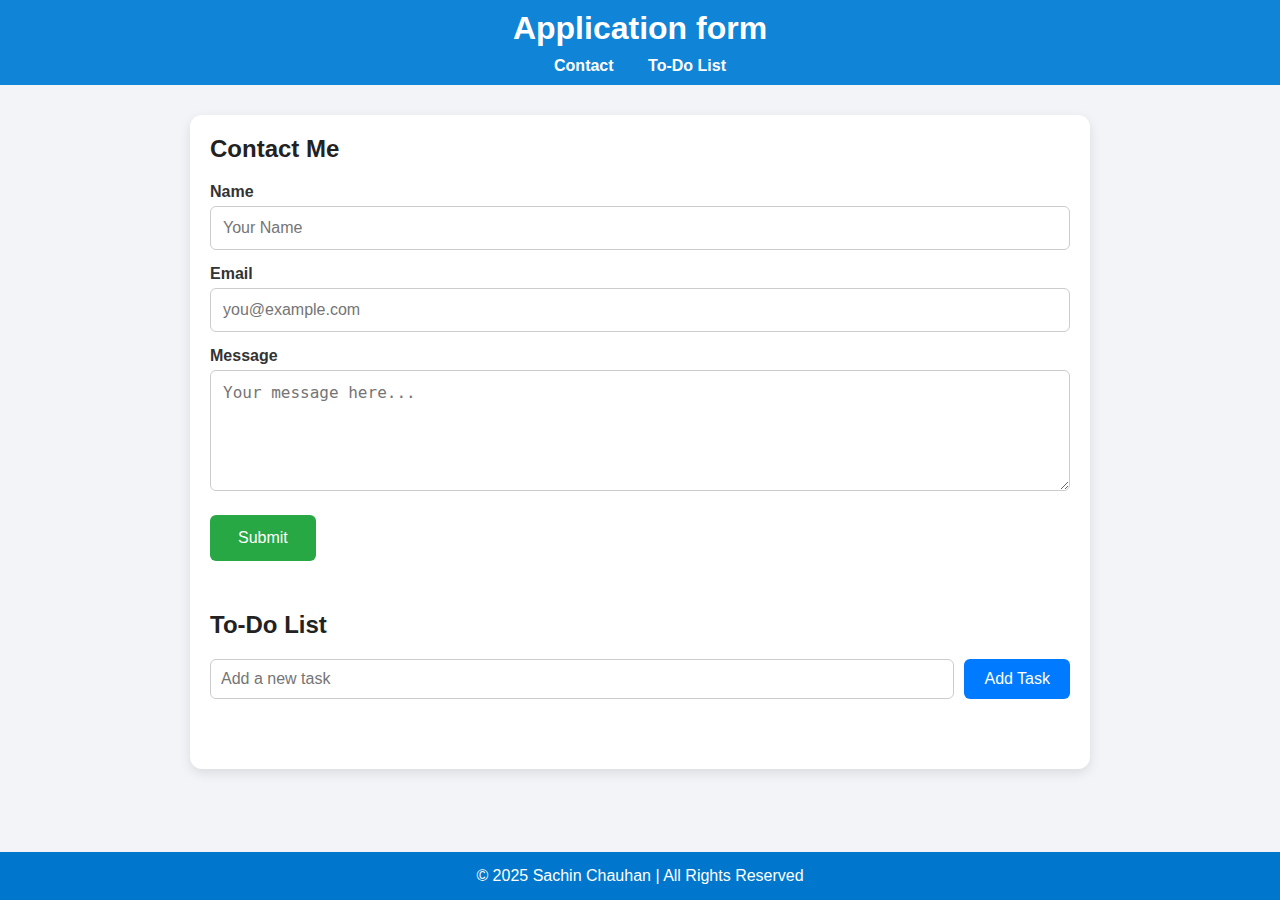
<file: project 2/index.html>
<!DOCTYPE html>
<html lang="en">
<head>
  <meta charset="UTF-8" />
  <meta name="viewport" content="width=device-width, initial-scale=1.0"/>
  <title>Project 2 - Contact & To-Do App</title>
  <link rel="stylesheet" href="style.css" />
</head>
<body>

  <header>
    <h1>Application form</h1>
    <nav>
      <a href="#contact">Contact</a>
      <a href="#todo">To-Do List</a>
    </nav>
  </header>

  <main>
    <!-- Contact Section -->
    <section id="contact">
      <h2>Contact Me</h2>
      <form id="contactForm">
        <label for="name">Name</label>
        <input type="text" id="name" placeholder="Your Name" required />

        <label for="email">Email</label>
        <input type="email" id="email" placeholder="you@example.com" required />

        <label for="message">Message</label>
        <textarea id="message" rows="5" placeholder="Your message here..." required></textarea>

        <button type="submit">Submit</button>
      </form>
    </section>

    <!-- To-Do List Section -->
    <section id="todo">
      <h2>To-Do List</h2>
      <div class="todo-input-wrapper">
        <input type="text" id="todoInput" placeholder="Add a new task" />
        <button onclick="addTask()">Add Task</button>
      </div>
      <ul id="todoList"></ul>
    </section>
  </main>

  <footer>
    <p>&copy; 2025 Sachin Chauhan | All Rights Reserved</p>
  </footer>

  <script src="script.js"></script>
</body>
</html>
</file>
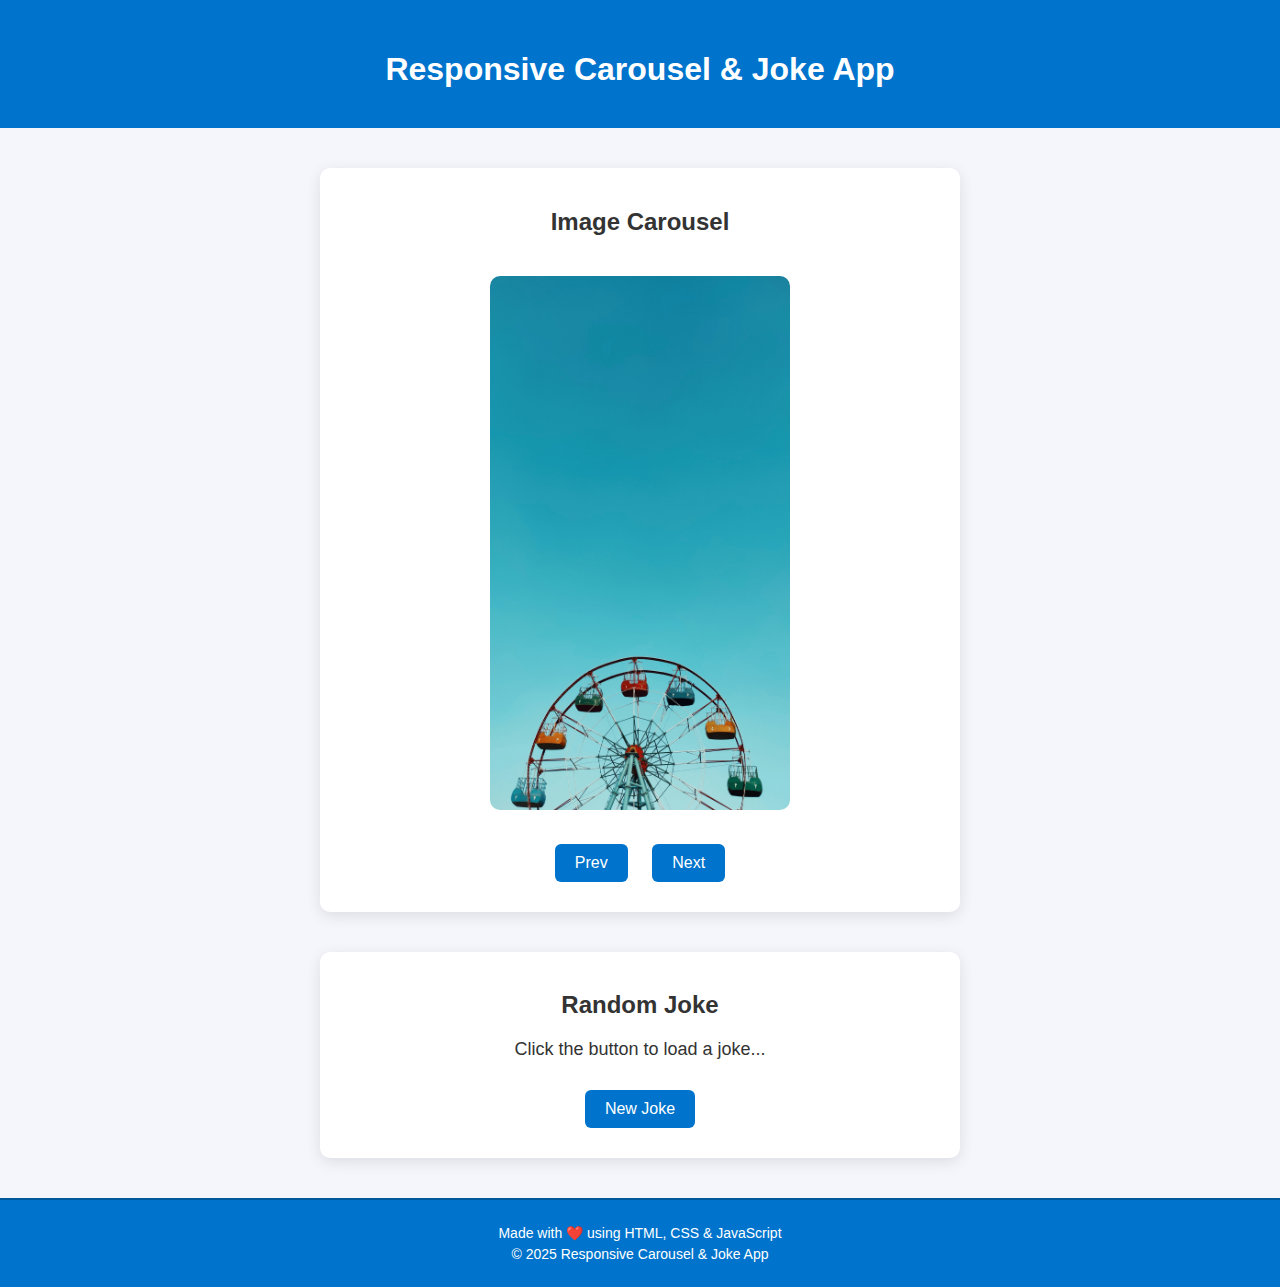
<file: project 3/index.html>
<!DOCTYPE html>
<html lang="en">
<head>
  <meta charset="UTF-8" />
  <meta name="viewport" content="width=device-width, initial-scale=1.0" />
  <title>Responsive Carousel & Joke App</title>
  <link rel="stylesheet" href="style.css" />
</head>
<body>
  <header>
    <h1>Responsive Carousel & Joke App</h1>
 </header>

  <section class="carousel-section">
    <h2>Image Carousel</h2>
    <img id="carouselImage" src="assets/image1.jpg" alt="Carousel Image" />
    <div class="carousel-buttons">
      <button onclick="prevImage()">Prev</button>
      <button onclick="nextImage()">Next</button>
    </div>
  </section>

  <section class="joke-section">
    <h2>Random Joke</h2>
    <p id="jokeText">Click the button to load a joke...</p>
    <button onclick="fetchJoke()">New Joke</button>
  </section>
  <footer>
<footer class="footer">
  <p>Made with ❤️ using HTML, CSS & JavaScript</p>
  <p>&copy; 2025 Responsive Carousel & Joke App</p>
</footer>

  </footer>

  <script src="script.js"></script>
</body>
</html>
</file>
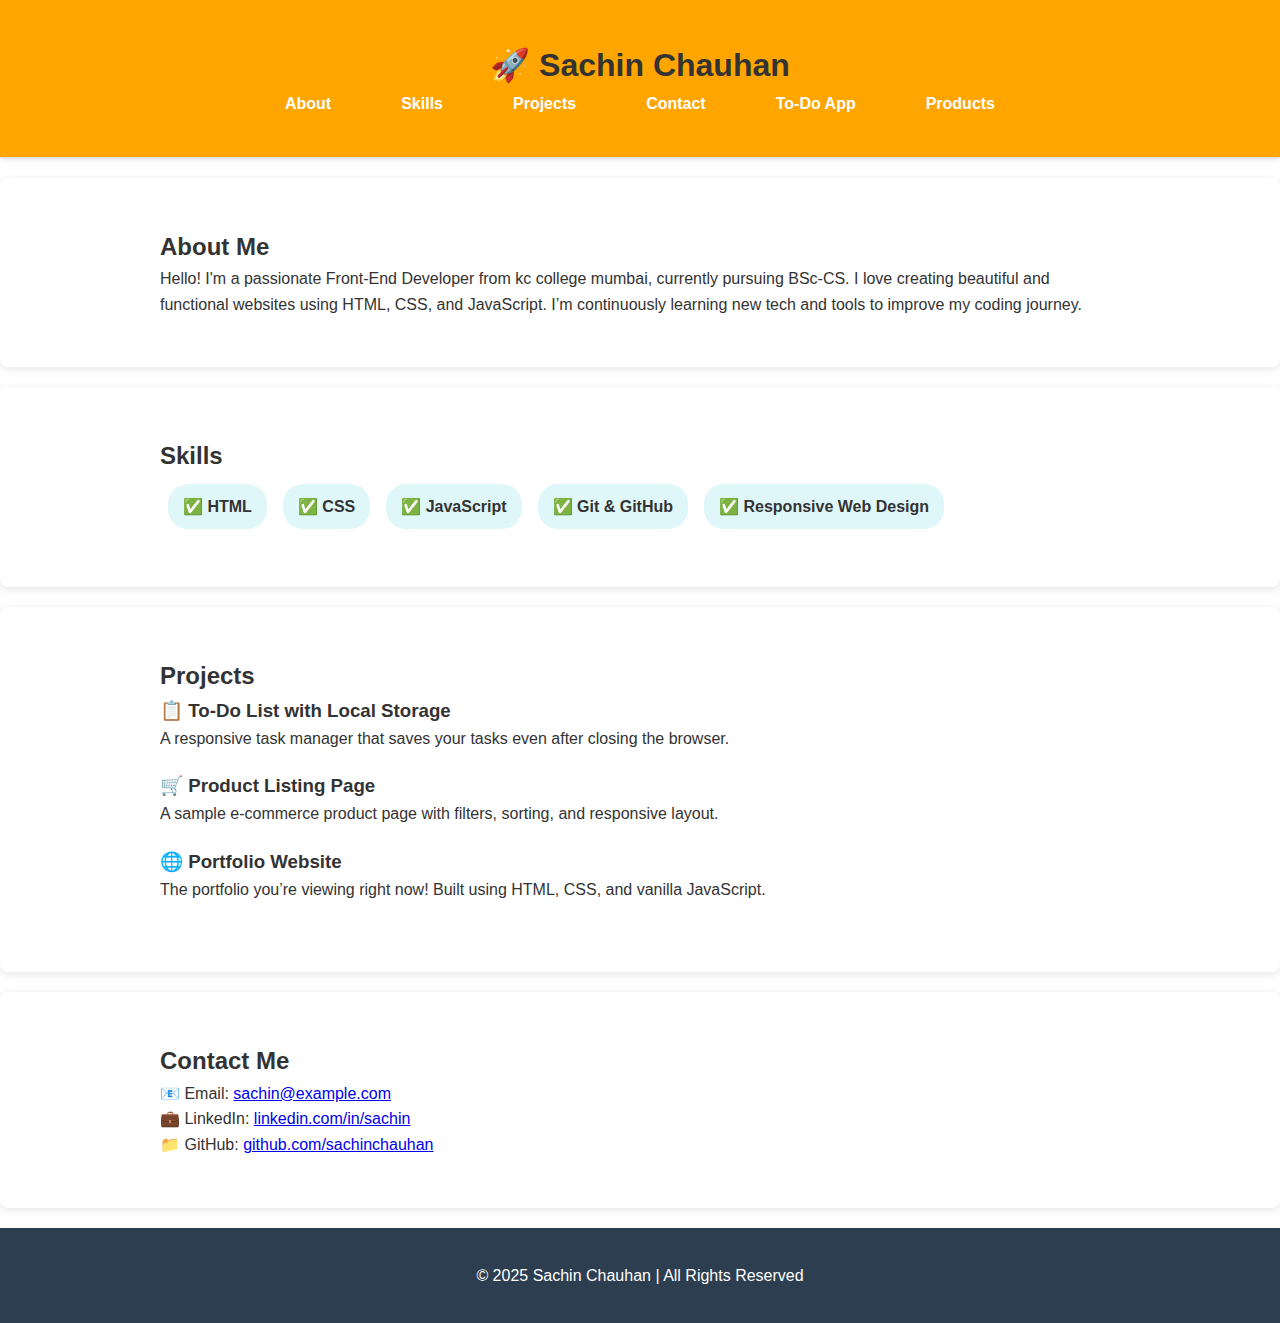
<file: projects 4/index.html>
<!DOCTYPE html>
<html lang="en">
<head>
  <meta charset="UTF-8" />
  <meta name="viewport" content="width=device-width, initial-scale=1.0"/>
  <title>My Portfolio</title>
  <link rel="stylesheet" href="style.css" />
</head>
<body>

  <header>
    <div class="container">
      <h1>🚀 Sachin Chauhan</h1>
      <nav>
        <ul>
          <li><a href="#about">About</a></li>
          <li><a href="#skills">Skills</a></li>
          <li><a href="#projects">Projects</a></li>
          <li><a href="#contact">Contact</a></li>
          <li><a href="todo.html">To-Do App</a></li>
          <li><a href="products.html">Products</a></li>
        </ul>
      </nav>
    </div>
  </header>

  <section id="about" class="section">
    <div class="container">
      <h2>About Me</h2>
      <p>Hello! I'm a passionate Front-End Developer from kc college mumbai, currently pursuing BSc-CS. I love creating beautiful and functional websites using HTML, CSS, and JavaScript. I’m continuously learning new tech and tools to improve my coding journey.</p>
    </div>
  </section>

  <section id="skills" class="section">
    <div class="container">
      <h2>Skills</h2>
      <ul class="skills-list">
        <li>✅ HTML</li>
        <li>✅ CSS</li>
        <li>✅ JavaScript </li>
        <li>✅ Git & GitHub</li>
        <li>✅ Responsive Web Design</li>
      </ul>
    </div>
  </section>

  <section id="projects" class="section">
    <div class="container">
      <h2>Projects</h2>
      <div class="project">
        <h3>📋 To-Do List with Local Storage</h3>
        <p>A responsive task manager that saves your tasks even after closing the browser.</p>
      </div>
      <div class="project">
        <h3>🛒 Product Listing Page</h3>
        <p>A sample e-commerce product page with filters, sorting, and responsive layout.</p>
      </div>
      <div class="project">
        <h3>🌐 Portfolio Website</h3>
        <p>The portfolio you’re viewing right now! Built using HTML, CSS, and vanilla JavaScript.</p>
      </div>
    </div>
  </section>

  <section id="contact" class="section">
    <div class="container">
      <h2>Contact Me</h2>
      <p>📧 Email: <a href="mailto:sachin@example.com">sachin@example.com</a></p>
      <p>💼 LinkedIn: <a href="https://linkedin.com/in/sachin" target="_blank">linkedin.com/in/sachin</a></p>
      <p>📁 GitHub: <a href="https://github.com/sachinchauhan" target="_blank">github.com/sachinchauhan</a></p>
    </div>
  </section>

  <footer>
    <div class="container">
      <p>© 2025 Sachin Chauhan | All Rights Reserved</p>
    </div>
  </footer>

  <script src="script.js"></script>
</body>
</html>
</file>
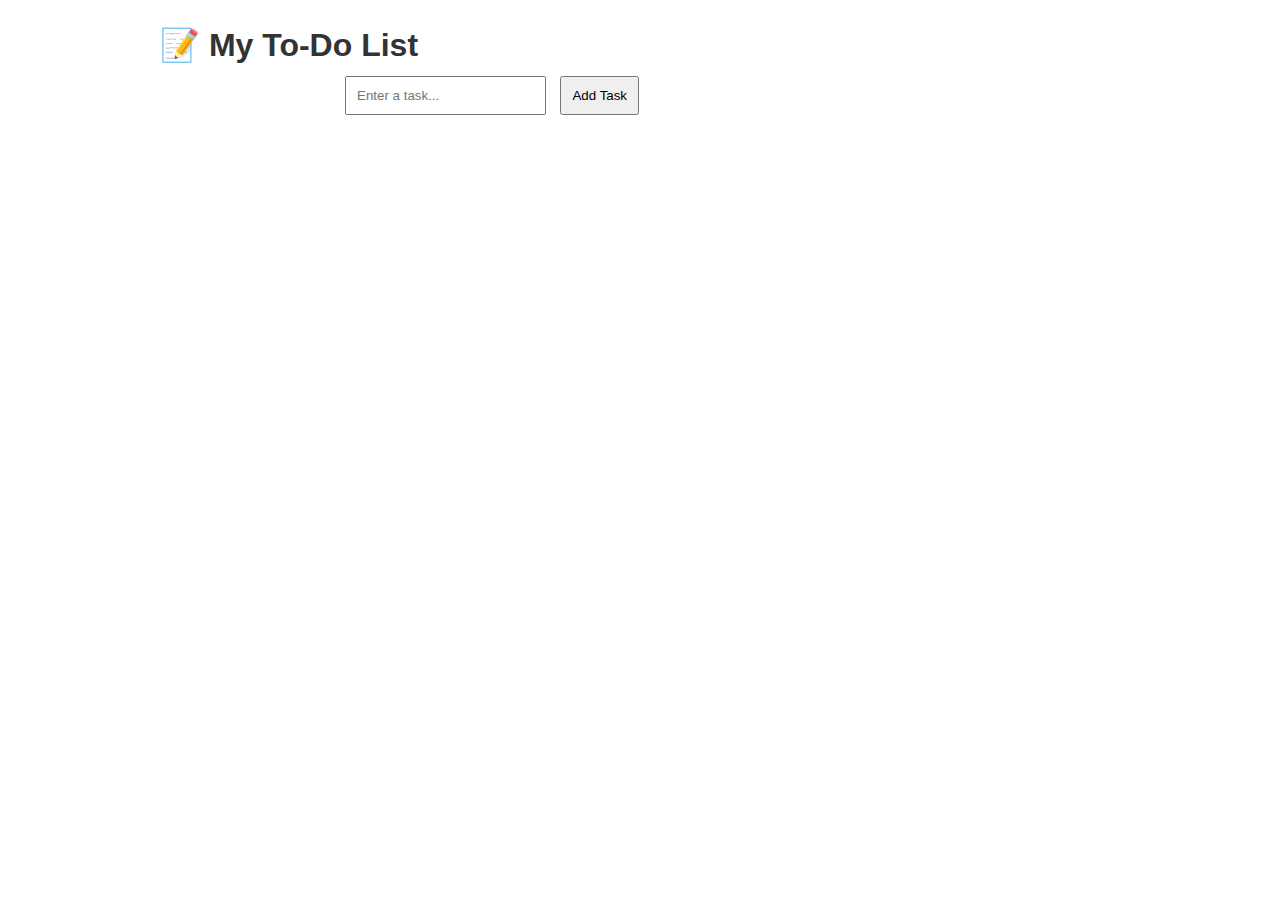
<file: projects 4/Todo.html>
<!DOCTYPE html>
<html lang="en">
<head>
  <meta charset="UTF-8" />
  <meta name="viewport" content="width=device-width, initial-scale=1.0" />
  <title>To-Do App</title>
  <link rel="stylesheet" href="style.css" />
  <style>
    .todo-container {
      max-width: 600px;
      margin: auto;
    }
    .todo-container input,
    .todo-container button {
      padding: 10px;
      margin: 5px;
    }
    .todo-item {
      background: #e0f7fa;
      padding: 10px;
      margin: 5px 0;
      display: flex;
      justify-content: space-between;
      border-radius: 5px;
    }
  </style>
</head>
<body>
  <div class="container">
    <h1>📝 My To-Do List</h1>
    <div class="todo-container">
      <input type="text" id="taskInput" placeholder="Enter a task..." />
      <button onclick="addTask()">Add Task</button>
      <ul id="taskList"></ul>
    </div>
  </div>
  <script>
    const taskInput = document.getElementById('taskInput');
    const taskList = document.getElementById('taskList');

    function loadTasks() {
      const tasks = JSON.parse(localStorage.getItem('tasks')) || [];
      taskList.innerHTML = '';
      tasks.forEach((task, index) => {
        const li = document.createElement('li');
        li.className = 'todo-item';
        li.innerHTML = `${task} <button onclick="removeTask(${index})">❌</button>`;
        taskList.appendChild(li);
      });
    }

    function addTask() {
      const task = taskInput.value.trim();
      if (task === '') return;
      const tasks = JSON.parse(localStorage.getItem('tasks')) || [];
      tasks.push(task);
      localStorage.setItem('tasks', JSON.stringify(tasks));
      taskInput.value = '';
      loadTasks();
    }

    function removeTask(index) {
      const tasks = JSON.parse(localStorage.getItem('tasks'));
      tasks.splice(index, 1);
      localStorage.setItem('tasks', JSON.stringify(tasks));
      loadTasks();
    }

    window.onload = loadTasks;
  </script>
</body>
</html>
</file>
<file: project 3/style.css>
body {
  font-family: 'Segoe UI', Tahoma, Geneva, Verdana, sans-serif;
  margin: 0;
  padding: 0;
  background-color: #f5f5fc;
  color: #333;
  text-align: center;
}

header {
  background-color: #0074cc;
  color: white;
  padding: 30px 20px;
}

h1 {
  margin-bottom: 10px;
}

section {
  margin: 40px auto;
  max-width: 600px;
  padding: 20px;
  background: white;
  border-radius: 10px;
  box-shadow: 0 4px 15px rgba(0,0,0,0.1);
}

img {
  width: 100%;
  max-width: 300px;
  height: auto;
  border-radius: 10px;
  margin: 20px 0;
}

.carousel-buttons button,
.joke-section button {
  padding: 10px 20px;
  margin: 10px;
  background-color: #0074cc;
  color: white;
  border: none;
  border-radius: 6px;
  cursor: pointer;
  font-size: 16px;
}

.carousel-buttons button:hover,
.joke-section button:hover {
  background-color: #005da0;
}

#jokeText {
  font-size: 18px;
  margin: 20px 0;
}
.footer {
  background-color: #0074cc;
  color: white;
  padding: 20px;
  margin-top: 40px;
  text-align: center;
  font-size: 14px;
  border-top: 2px solid #005a99;
}

.footer p {
  margin: 5px;
}
</file>
<file: projects 4/style.css>
* {
  margin: 0;
  padding: 0;
  box-sizing: border-box;
}

body {
  font-family: "Segoe UI", sans-serif;
  line-height: 1.6;
  background-color: #f4f4f4;
  color: #333;
}

.container {
  max-width: 1000px;
  margin: auto;
  padding: 20px;
}

header {
  background-color: #2c3e50;
  color: white;
  padding: 20px 0;
}

header h1 {
  text-align: center;
  margin-bottom: 10px;
}

nav ul {
  list-style: none;
  display: flex;
  justify-content: center;
  flex-wrap: wrap;
}

nav ul li {
  margin: 0 15px;
}

nav ul li a {
  color: #fff;
  text-decoration: none;
  font-weight: bold;
}

nav ul li a:hover {
  text-decoration: underline;
}

.section {
  background-color: #fff;
  margin: 20px 0;
  padding: 30px;
  border-radius: 8px;
  box-shadow: 0 2px 8px rgba(0,0,0,0.1);
}

.skills-list {
  display: flex;
  flex-wrap: wrap;
  list-style: none;
  padding: 0;
}

.skills-list li {
  background: #e0f7fa;
  margin: 8px;
  padding: 10px 15px;
  border-radius: 20px;
  font-weight: bold;
}

.project {
  margin-bottom: 20px;
}

footer {
  text-align: center;
  background-color: #2c3e50;
  color: #fff;
  padding: 15px 0;
}
.product-grid {
  display: grid;
  grid-template-columns: repeat(auto-fit, minmax(220px, 1fr));
  gap: 20px;
  padding: 20px;
}

.product-card {
  background: #f9f9f9;
  border: 1px solid #ddd;
  border-radius: 12px;
  text-align: center;
  padding: 15px;
  box-shadow: 0 2px 8px rgba(0,0,0,0.08);
  transition: transform 0.3s;
}

.product-card:hover {
  transform: translateY(-5px);
}

.product-card img {
  width: 100%;
  height: 150px;
  object-fit: contain;
  border-radius: 8px;
}

.product-card h3 {
  margin: 10px 0 5px;
}

.product-card p {
  margin: 5px 0;
}

.product-card button {
  margin-top: 10px;
  padding: 8px 16px;
  background-color: #007bff;
  color: white;
  border: none;
  border-radius: 20px;
  cursor: pointer;
  font-size: 14px;
}

.product-card button:hover {
  background-color: #0056b3;
}
body {
  font-family: 'Segoe UI', sans-serif;
  margin: 0;
  background-color: white
}

header {
  background-color: #d20b0b;
  padding: 1rem 2rem;
  display: flex;
  flex-direction: column;
  align-items: flex-start;
  box-shadow: 0 2px 4px rgba(0, 0, 0, 0.1);
}

header h1 {
  margin: 0;
  font-size: 2rem;
  color: #333;
}

.filters {
  margin-top: 10px;
}

.filters label {
  margin-right: 20px;
  font-size: 1rem;
}

.products {
  display: flex;
  flex-wrap: wrap;
  gap: 20px;
  padding: 2rem;
  justify-content: center;
}

.product {
  background-color: #fff;
  border-radius: 10px;
  width: 240px;
  padding: 1rem;
  box-shadow: 0 2px 8px rgba(0, 0, 0, 0.1);
  text-align: center;
}

.product img {
  width: 100%;
  height: 250px;
  object-fit: cover;
  border-radius: 6px;
}

.product h3 {
  margin: 10px 0 5px;
  font-size: 1.2rem;
  color: #222;
}

.product p {
  margin: 4px 0;
}

.product button {
  margin-top: 10px;
  padding: 8px 16px;
  background-color: royalblue;
  color: white;
  border: none;
  border-radius: 20px;
  cursor: pointer;
}

.product button:hover {
  background-color: #003f9a;
}
header {
  background-color: orange; 
  padding: 20px;
  border-bottom: 1px solid #ddd;
}

.container {
  max-width: 1000px;
  margin: 0 auto;
}

nav ul {
  list-style: none;
  display: flex;
  gap: 20px;
  padding: 0;
}

nav a {
  text-decoration: none;
  color: #333;
  font-weight: bold;
}
nav a {
  color: #333;            /* Dark gray text */
  font-weight: bold;
  text-decoration: none;
  margin: 0 10px;
  transition: color 0.3s;
}

nav a:hover {
  color: #007bff;         /* Blue on hover */
}
</file>
<file: project 2/style.css>
/* General Reset */
* {
  margin: 0;
  padding: 0;
  box-sizing: border-box;
}

/* Body */
body {
  font-family: 'Segoe UI', Tahoma, Geneva, Verdana, sans-serif;
  background-color: #f2f4f7;
  color: #333;
}

/* Header */
header {
  background-color: #0077cc;
  color: white;
  text-align: center;
  padding: 30px 0;
}

header h1 {
  font-size: 2rem;
  margin-bottom: 10px;
}

nav a {
  margin: 0 15px;
  color: white;
  font-weight: bold;
  text-decoration: none;
}

nav a:hover {
  text-decoration: underline;
}

/* Main */
main {
  max-width: 900px;
  margin: 30px auto;
  padding: 20px;
  background: white;
  border-radius: 12px;
  box-shadow: 0 4px 12px rgba(0, 0, 0, 0.1);
}

section {
  margin-bottom: 50px;
}

/* Contact Form */
#contact h2,
#todo h2 {
  font-size: 1.8rem;
  margin-bottom: 20px;
  color: #222;
}

form label {
  display: block;
  margin-top: 15px;
  font-weight: 500;
}

form input,
form textarea {
  width: 100%;
  padding: 12px;
  margin-top: 5px;
  font-size: 16px;
  border: 1px solid #ccc;
  border-radius: 6px;
  transition: border-color 0.3s;
}

form input:focus,
form textarea:focus {
  border-color: #0077cc;
  outline: none;
}

form button {
  margin-top: 20px;
  background-color: #28a745;
  color: white;
  border: none;
  padding: 12px 24px;
  font-size: 16px;
  cursor: pointer;
  border-radius: 6px;
  transition: background-color 0.3s ease;
}

form button:hover {
  background-color: #218838;
}

/* To-Do */
.todo-input-wrapper {
  display: flex;
  gap: 10px;
  margin-bottom: 20px;
}

#todoInput {
  flex: 1;
  padding: 10px;
  font-size: 16px;
  border: 1px solid #ccc;
  border-radius: 6px;
}

#todo button {
  padding: 10px 20px;
  background-color: #007bff;
  border: none;
  color: white;
  font-size: 16px;
  border-radius: 6px;
  cursor: pointer;
  transition: background-color 0.3s ease;
}

#todo button:hover {
  background-color: #0056b3;
}

#todoList {
  list-style: none;
  padding: 0;
}

#todoList li {
  background: #e9ecef;
  margin-bottom: 10px;
  padding: 12px 16px;
  border-radius: 6px;
  display: flex;
  justify-content: space-between;
  align-items: center;
}

#todoList li button {
  background-color: #dc3545;
  border: none;
  color: white;
  padding: 6px 12px;
  font-size: 14px;
  border-radius: 4px;
  cursor: pointer;
}

#todoList li button:hover {
  background-color: #c82333;
}

/* Footer */
footer {
  text-align: center;
  padding: 15px;
  background-color: #0077cc;
  color: white;
  position: fixed;
  width: 100%;
  bottom: 0;
}
/* General Reset */
* {
  margin: 0;
  padding: 0;
  box-sizing: border-box;
}

/* Body */
body {
  font-family: 'Segoe UI', Tahoma, Geneva, Verdana, sans-serif;
  background-color: #f2f4f7;
  color: #333;
}

/* Header */
header {
  background-color: #1084d7;
  color: white;
  text-align: center;
  padding: 10px 0;
}

header h1 {
  font-size: 2rem;
  margin-bottom: 10px;
}

nav a {
  margin: 0 15px;
  color: white;
  font-weight: bold;
  text-decoration: none;
}

nav a:hover {
  text-decoration: underline;
}

/* Main */
main {
  max-width: 900px;
  margin: 30px auto;
  padding: 20px;
  background: white;
  border-radius: 12px;
  box-shadow: 0 4px 12px rgba(0, 0, 0, 0.1);
}

section {
  margin-bottom: 50px;
}

/* Contact Form */
#contact h2,
#todo h2 {
  font-size: 1.5rem;
  margin-bottom: 20px;
  color: #222;
}

form label {
  display: block;
  margin-top: 15px;
  font-weight: 600;
}

form input,
form textarea {
  width: 100%;
  padding: 12px;
  margin-top: 5px;
  font-size: 16px;
  border: 1px solid #ccc;
  border-radius: 6px;
  transition: border-color 0.3s;
}

form input:focus,
form textarea:focus {
  border-color: #0077cc;
  outline: none;
}

form button {
  margin-top: 20px;
  background-color: #28a745;
  color: white;
  border: none;
  padding: 14px 28px;
  font-size: 16px;
  cursor: pointer;
  border-radius: 6px;
  transition: background-color 0.3s ease;
}

form button:hover {
  background-color: #218838;
}

/* To-Do */
.todo-input-wrapper {
  display: flex;
  gap: 10px;
  margin-bottom: 20px;
}

#todoInput {
  flex: 1;
  padding: 10px;
  font-size: 16px;
  border: 1px solid #ccc;
  border-radius: 6px;
}

#todo button {
  padding: 10px 20px;
  background-color: #007bff;
  border: none;
  color: white;
  font-size: 16px;
  border-radius: 6px;
  cursor: pointer;
  transition: background-color 0.3s ease;
}

#todo button:hover {
  background-color: #0056b3;
}

#todoList {
  list-style: none;
  padding: 0;
}

#todoList li {
  background: #e9ecef;
  margin-bottom: 10px;
  padding: 12px 16px;
  border-radius: 6px;
  display: flex;
  justify-content: space-between;
  align-items: center;
}

#todoList li button {
  background-color: #dc3545;
  border: none;
  color: white;
  padding: 6px 12px;
  font-size: 14px;
  border-radius: 4px;
  cursor: pointer;
}

#todoList li button:hover {
  background-color: #c82333;
}

/* Footer */
footer {
  text-align: center;
  padding: 15px;
  background-color: #0077cc;
  color: white;
  position: fixed;
  width: 100%;
  bottom: 0;
}
</file>
